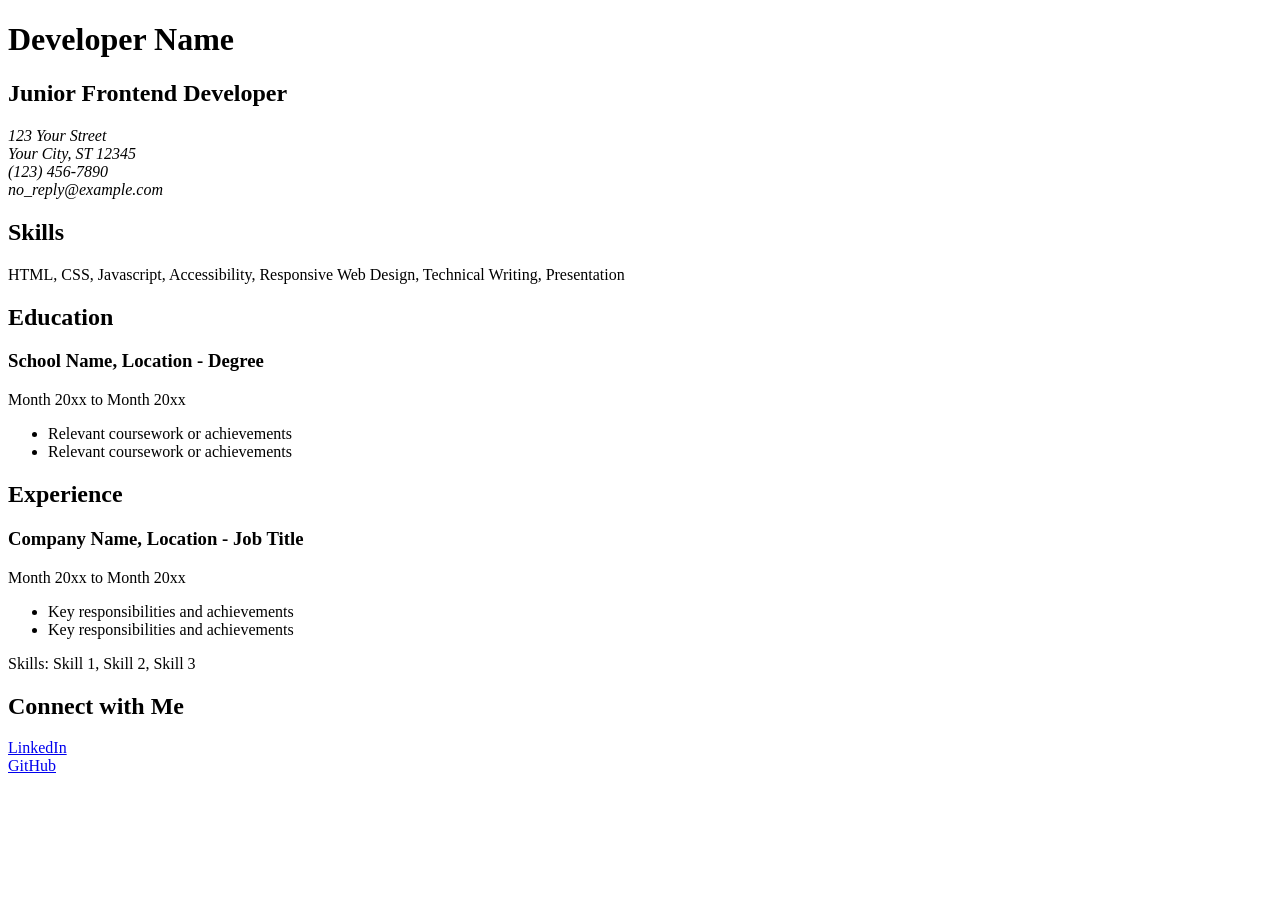
<file: html-projects/index.html>
<!DOCTYPE html>
<html lang="en">
<head>
    <meta charset="UTF-8">
    <meta name="viewport" content="width=device-width, initial-scale=1.0">
    <title>Single Page CV</title>
     <meta property="og:title" content="Single Page CV" />
    <meta property="og:description" content="A single page CV project of Roadmap.sh" />
    <link rel="icon" type="image/x-icon" href="/icons/favicon.png">
    <meta name="description" content="A single page CV project of Roadmap.sh." />
    <meta name="robots" content="index, follow" />
</head>
<body>
    <main> 
        <header id ="information">
        <h1>Developer Name</h1>
        <h2>Junior Frontend Developer</h2>
        <address>123 Your Street <br> Your City, ST 12345<br>
         (123) 456-7890<br>
        no_reply@example.com</address>
        </header>


        <section id = "skills"> 
        <h2>Skills</h2>
        <p>HTML, CSS, Javascript, Accessibility, Responsive Web Design, Technical Writing, Presentation</p>
        </section>   

        <section id = "education">   
        <h2>Education</h2>
        <h3>School Name, Location - Degree</h3>
        <p>Month 20xx to Month 20xx</p>
        <ul>
            <li>Relevant coursework or achievements</li>
            <li>Relevant coursework or achievements</li>
        </ul>
        </section>  

        <section id = "experience">
        <h2>Experience</h2>
        <h3>Company Name, Location - Job Title</h3>
        <p>Month 20xx to Month 20xx</p>
        <ul>
            <li>Key responsibilities and achievements</li>
            <li>Key responsibilities and achievements</li>
        </ul>
        <p>Skills: Skill 1, Skill 2, Skill 3</p>
        </section>

        <footer id = "internet">
        <h2>Connect with Me</h2>
        <a href="https://www.linkedin.com/in/roniel-delicana-58a23037b/" target="_blank">LinkedIn</a> <br>
        <a href="https://github.com/rnldlcn" target="_blank">GitHub</a>
        </footer>
    </main>
</body>
</html>
</file>
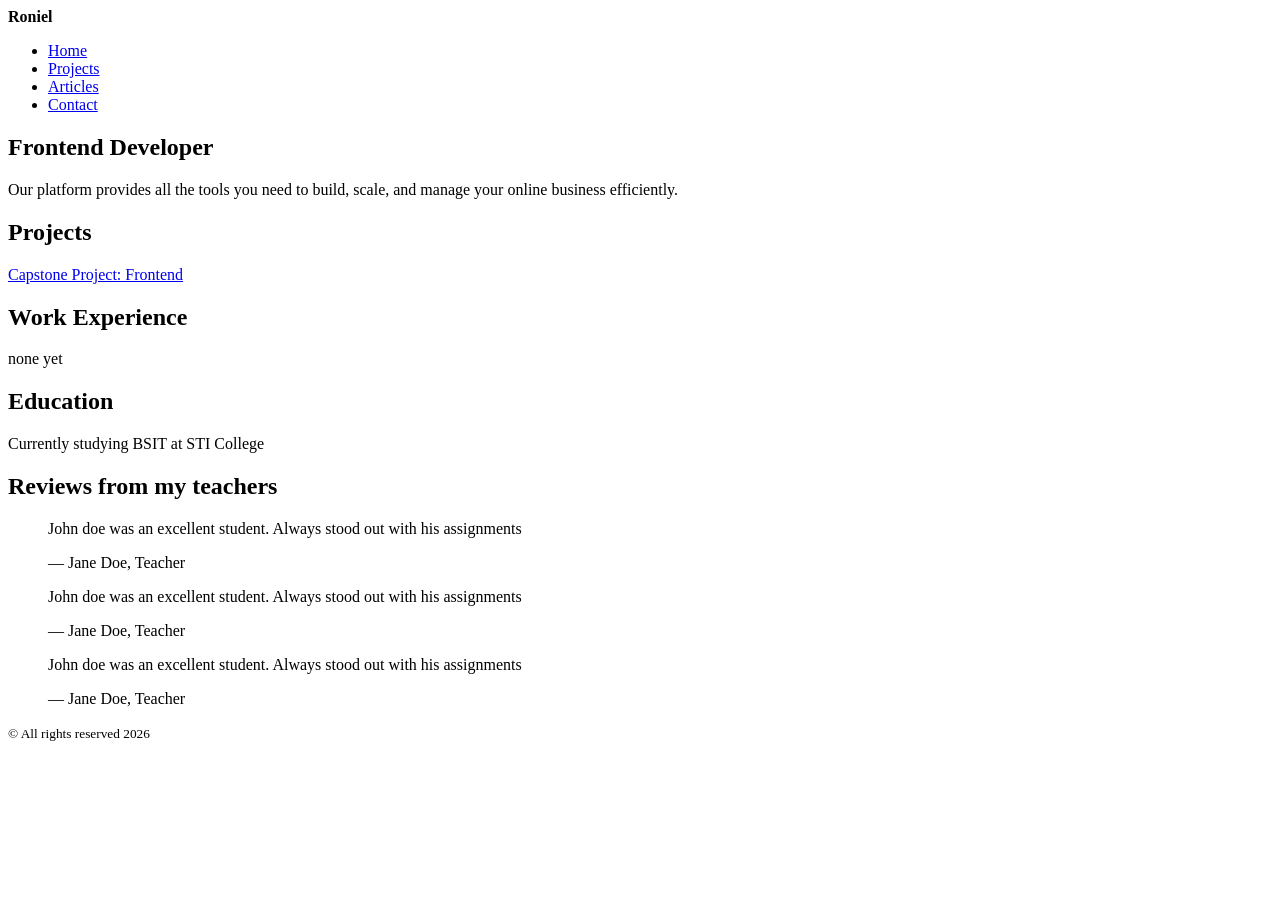
<file: html-projects/basic-html-website/index.html>
<!DOCTYPE html>
<html lang="en">
<head>
    <meta charset="UTF-8">
    <meta name="viewport" content="width=device-width, initial-scale=1.0">
    <title>Basic HTML Website</title>
     <link rel="icon" type="image/x-icon" href="/assets/favicon.png">
    <meta name="description" content="A basic html website project of Roadmap.sh." />
    <meta name="robots" content="index, follow" />
</head>
<body>
    <header>
    <nav class = "navbar">
        <strong> Roniel</strong>
         <ul class = "nav-links">
            <li><a href="index.html">Home</a></li>
            <li><a href="projects.html">Projects</a></li>
            <li><a href="articles.html">Articles</a></li>
            <li><a href="contact.html">Contact</a></li>
         </ul>
    </nav>
    </header>

    <main>
    <section class="hero-section">
        <h1>Frontend Developer</h1>
         <p>Our platform provides all the tools you need to build, scale, and manage your online business efficiently.</p>
    </section>

    <section class="projects"> 
        <h2>Projects</h2>
        <a href="https://github.com/rnldlcn/francos-perfume-frontend">Capstone Project: Frontend</a>
    </section>

    <section class="work-experience">
        <h2>Work Experience</h2>
        <p>none yet</p>
    </section>

    <section class="education">
        <h2>Education</h2>
        <p>Currently studying BSIT at STI College</p>
    </section>
    <aside class="reviews">
        <h2>Reviews from my teachers</h2>
        <blockquote>
            <p>John doe was an excellent student. Always stood out with his assignments</p>
            <footer>— Jane Doe, Teacher</footer>
        </blockquote>
        <blockquote>
            <p>John doe was an excellent student. Always stood out with his assignments</p>
            <footer>— Jane Doe, Teacher</footer>
        </blockquote>
        <blockquote>
            <p>John doe was an excellent student. Always stood out with his assignments</p>
            <footer>— Jane Doe, Teacher</footer>
        </blockquote>
    </aside>
    </main>
    <footer class="footer">
        <p><small>&copy; All rights reserved 2026</small></p>
        </footer>   

</body>
</html>
</file>
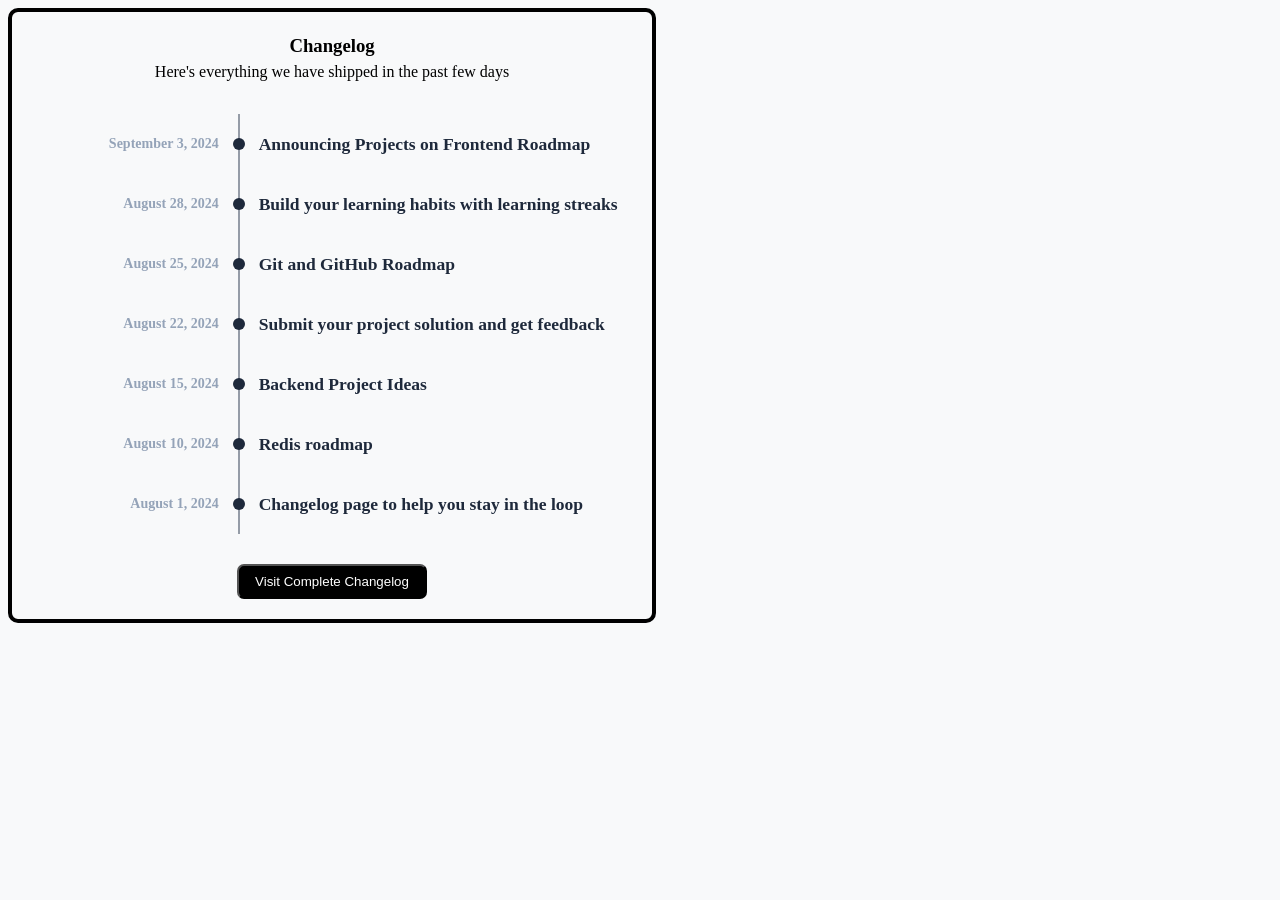
<file: html-projects/changelog-component/index.html>
<!DOCTYPE html>
<html lang="en">
<head>
    <meta charset="UTF-8">
    <meta name="viewport" content="width=device-width, initial-scale=1.0">
    <title>Changelog</title>
    <link rel="stylesheet" href="style.css">
</head>
<body>
    <main>
        
        <section class="changelog">
            <section class="changelog-title">
            <h1>Changelog</h1>
            <p>Here's everything we have shipped in the past few days</p>
            </section>
            <section class="changelog-item">
                <h4>September 3, 2024</h4>
                <div class="changelog-divider">
                <div class="changelog-dot"></div>
                </div>
                <section class="changelog-content">
                    <h3>Announcing Projects on Frontend Roadmap</h3>
                    </section>
            </section>
            <section class="changelog-item">
                <h4>August 28, 2024</h4>
                 <div class="changelog-divider">
                <div class="changelog-dot"></div>
                 </div>
                <section class="changelog-content">
                    <h3>Build your learning habits with learning streaks</h3>
                    </section>
            </section>
            <section class="changelog-item">
                <h4>August 25, 2024</h4>
                <div class="changelog-divider">
                <div class="changelog-dot"></div>
                </div>
                <section class="changelog-content">
                    <h3>Git and GitHub Roadmap</h3>
                    </section>
            </section>
            <section class="changelog-item">
                <h4>August 22, 2024</h4>
                <div class="changelog-divider">
                <div class="changelog-dot"></div>
                </div>
                <section class="changelog-content">
                    <h3>Submit your project solution and get feedback</h3>
                    </section>
            </section>
            <section class="changelog-item">
                <h4>August 15, 2024</h4>
                <div class="changelog-divider">
                <div class="changelog-dot"></div>
                </div>
                <section class="changelog-content">
                    <h3>Backend Project Ideas</h3>
                    </section>
            </section>
            <section class="changelog-item">
                <h4>August 10, 2024</h4>
                <div class="changelog-divider">
                <div class="changelog-dot"></div>
                </div>
                <section class="changelog-content">
                    <h3>Redis roadmap</h3>
                    </section>
            </section>
            <section class="changelog-item">
                <h4>August 1, 2024</h4>
                <div class="changelog-divider">
                <div class="changelog-dot"></div>
                </div>
                <section class="changelog-content">
                    <h3>Changelog page to help you stay in the loop</h3>
                    </section>
            </section>
            

        <button class="changelog-button">Visit Complete Changelog</button>
        </section>
    </main>
</body>
</html>
</file>
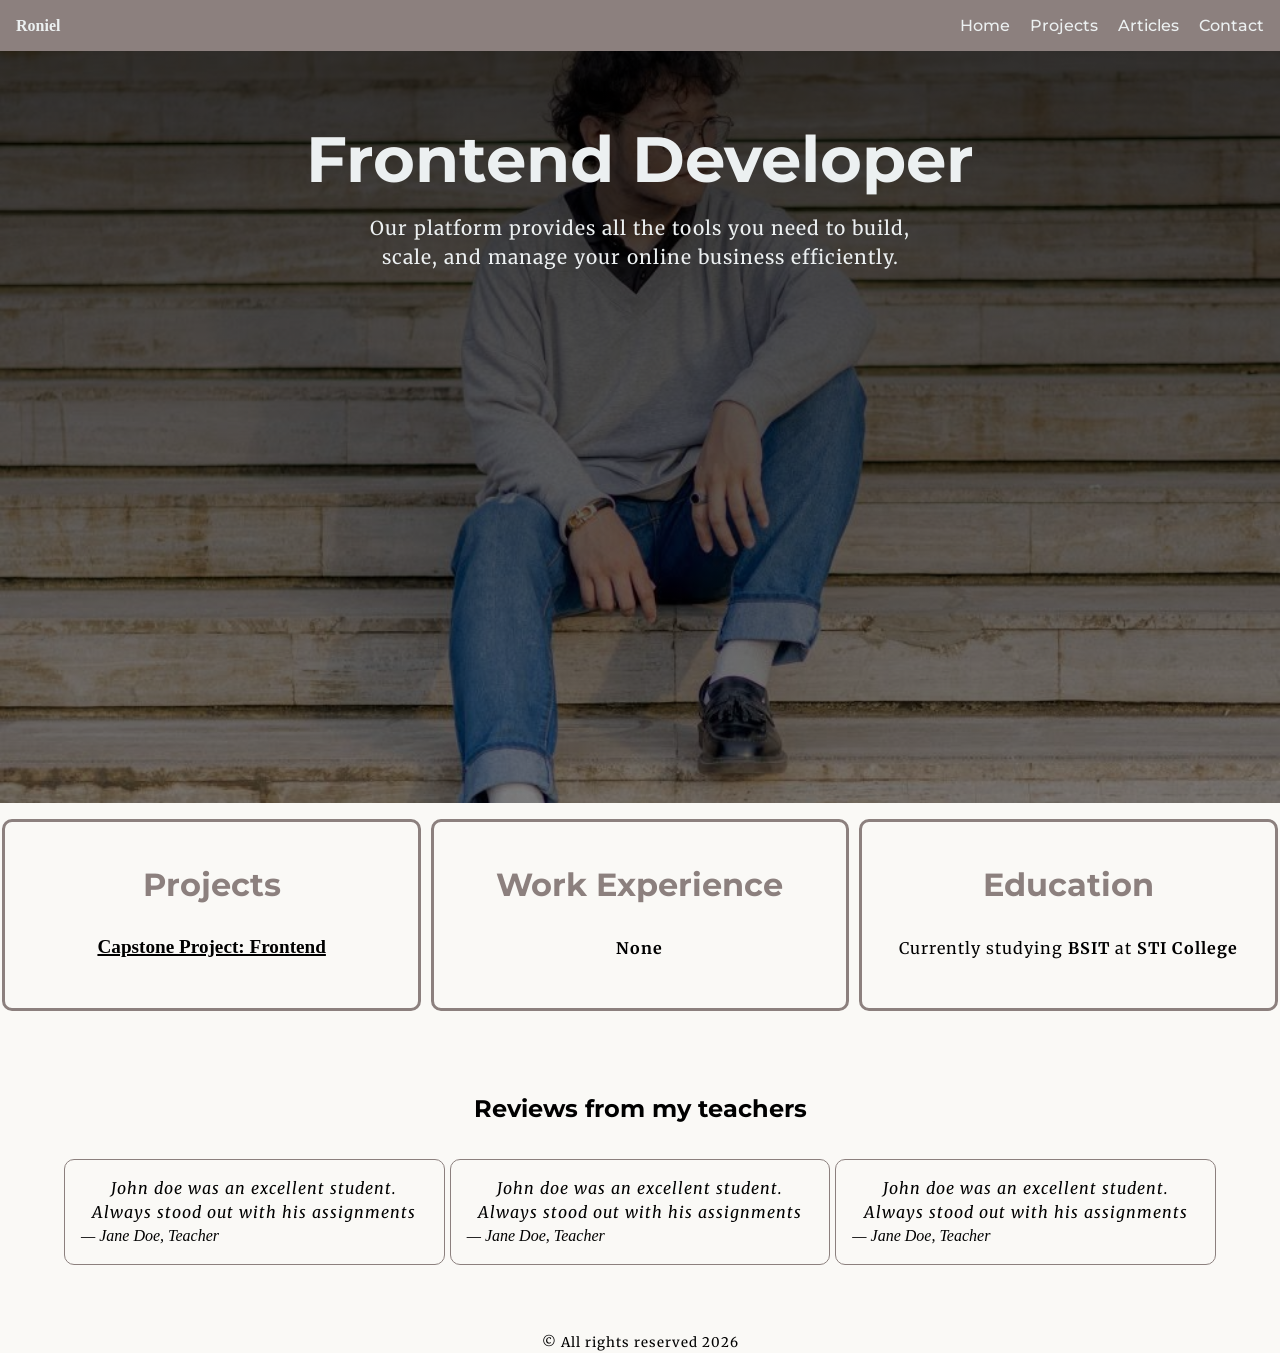
<file: html-projects/personal-portfolio/index.html>
<!DOCTYPE html>
<html lang="en">
<head>
    <meta charset="UTF-8">
    <meta name="viewport" content="width=device-width, initial-scale=1.0">
    <title>Basic HTML Website</title>
     <link rel="icon" type="image/x-icon" href="/assets/favicon.png">
    <meta name="description" content="A basic html website project of Roadmap.sh." />
    <meta name="robots" content="index, follow" />
    <link rel="preconnect" href="https://fonts.googleapis.com">
<link rel="preconnect" href="https://fonts.gstatic.com" crossorigin>
<link href="https://fonts.googleapis.com/css2?family=Montserrat:ital,wght@0,100..900;1,100..900&display=swap" rel="stylesheet">
<link href="https://fonts.googleapis.com/css2?family=Merriweather:ital,opsz,wght@0,18..144,300..900;1,18..144,300..900&family=Montserrat:ital,wght@0,100..900;1,100..900&display=swap" rel="stylesheet">
<link rel="stylesheet" href="style.css">
</head>
<body>
    <header>
    <nav class = "navbar">
        <strong> Roniel</strong>
         <ul class = "nav-links">
            <li><a href="index.html">Home</a></li>
            <li><a href="projects.html">Projects</a></li>
            <li><a href="articles.html">Articles</a></li>
            <li><a href="contact.html">Contact</a></li>
         </ul>
    </nav>
    </header>

    <main>
    <section class="hero-section">
        <h1>Frontend Developer</h1>
         <p>Our platform provides all the tools you need to build, scale, and manage your online business efficiently.</p>
    </section>
<section class="boxes">
    <section class="projects"> 
        <h2>Projects</h2>
        <a href="https://github.com/rnldlcn/francos-perfume-frontend"><strong>Capstone Project: Frontend</strong></a>
    </section>

    <section class="work-experience">
        <h2>Work Experience</h2>
        <p><strong>None</strong></p>
    </section>

    <section class="education">
        <h2>Education</h2>
        <p>Currently studying <strong>BSIT</strong> at <strong>STI College</strong></p>
    </section>
    </section>
    <aside class="reviews">
        <h2>Reviews from my teachers</h2>
        <section class="boxes">
        <blockquote>
            <p>John doe was an excellent student. Always stood out with his assignments</p>
            <footer>— Jane Doe, Teacher</footer>
        </blockquote>
        <blockquote>
            <p>John doe was an excellent student. Always stood out with his assignments</p>
            <footer>— Jane Doe, Teacher</footer>
        </blockquote>
        <blockquote>
            <p>John doe was an excellent student. Always stood out with his assignments</p>
            <footer>— Jane Doe, Teacher</footer>
        </blockquote>
        </section>
    </aside>
    </main>
    <footer class="footer">
        <p><small>&copy; All rights reserved 2026</small></p>
        </footer>   

</body>
</html>
</file>
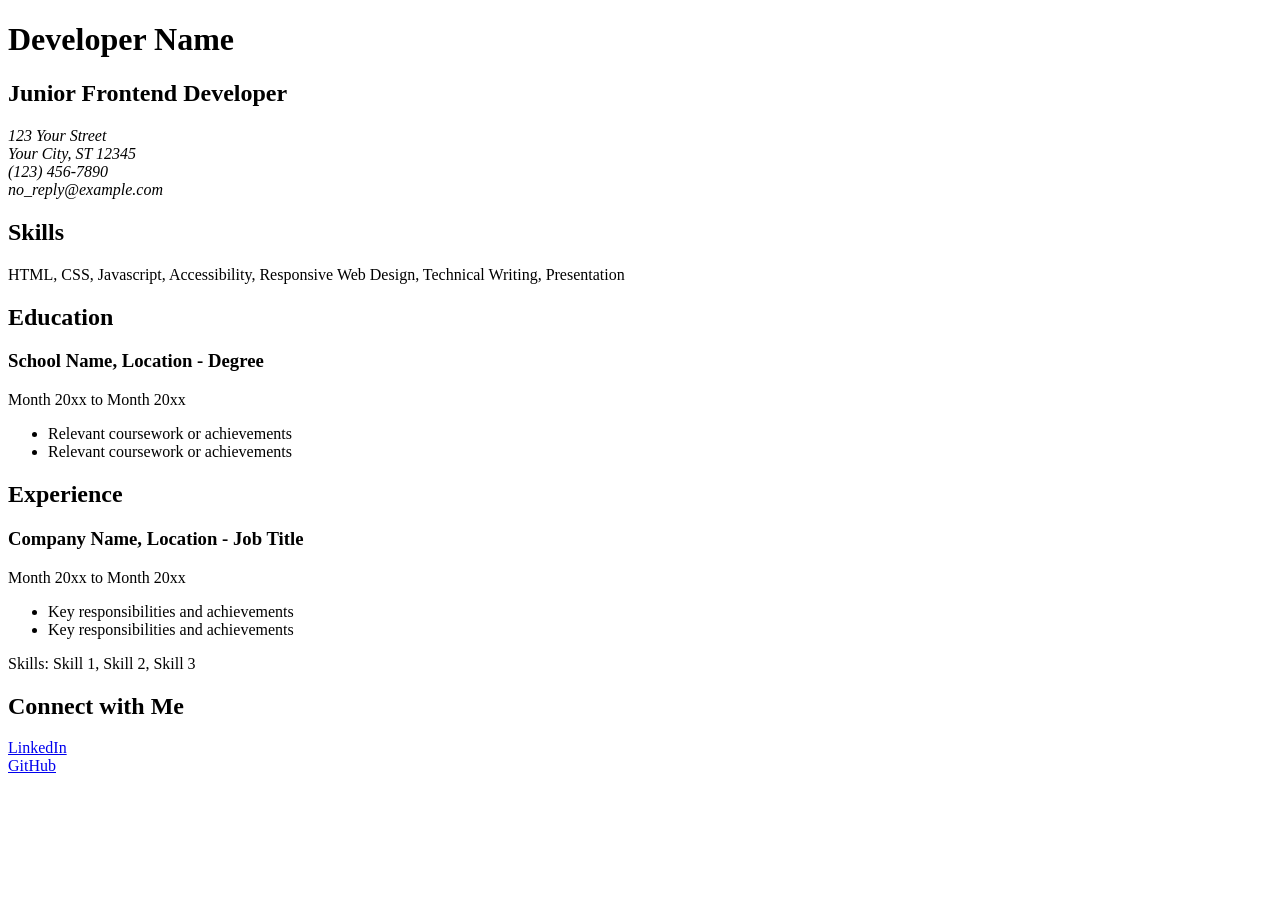
<file: html-projects/single-page-cv/index.html>
<!DOCTYPE html>
<html lang="en">
<head>
    <meta charset="UTF-8">
    <meta name="viewport" content="width=device-width, initial-scale=1.0">
    <title>Single Page CV</title>
     <meta property="og:title" content="Single Page CV" />
    <meta property="og:description" content="A single page CV project of Roadmap.sh" />
    <link rel="icon" type="image/x-icon" href="/assets/favicon.png">
    <meta name="description" content="A single page CV project of Roadmap.sh." />
    <meta name="robots" content="index, follow" />
</head>
<body>
    <main> 
        <header id ="information">
        <h1>Developer Name</h1>
        <h2>Junior Frontend Developer</h2>
        <address>123 Your Street <br> Your City, ST 12345<br>
         (123) 456-7890<br>
        no_reply@example.com</address>
        </header>


        <section id = "skills"> 
        <h2>Skills</h2>
        <p>HTML, CSS, Javascript, Accessibility, Responsive Web Design, Technical Writing, Presentation</p>
        </section>   

        <section id = "education">   
        <h2>Education</h2>
        <h3>School Name, Location - Degree</h3>
        <p>Month 20xx to Month 20xx</p>
        <ul>
            <li>Relevant coursework or achievements</li>
            <li>Relevant coursework or achievements</li>
        </ul>
        </section>  

        <section id = "experience">
        <h2>Experience</h2>
        <h3>Company Name, Location - Job Title</h3>
        <p>Month 20xx to Month 20xx</p>
        <ul>
            <li>Key responsibilities and achievements</li>
            <li>Key responsibilities and achievements</li>
        </ul>
        <p>Skills: Skill 1, Skill 2, Skill 3</p>
        </section>

        <footer id = "internet">
        <h2>Connect with Me</h2>
        <a href="https://www.linkedin.com/in/roniel-delicana-58a23037b/" target="_blank">LinkedIn</a> <br>
        <a href="https://github.com/rnldlcn" target="_blank">GitHub</a>
        </footer>
    </main>
</body>
</html>
</file>
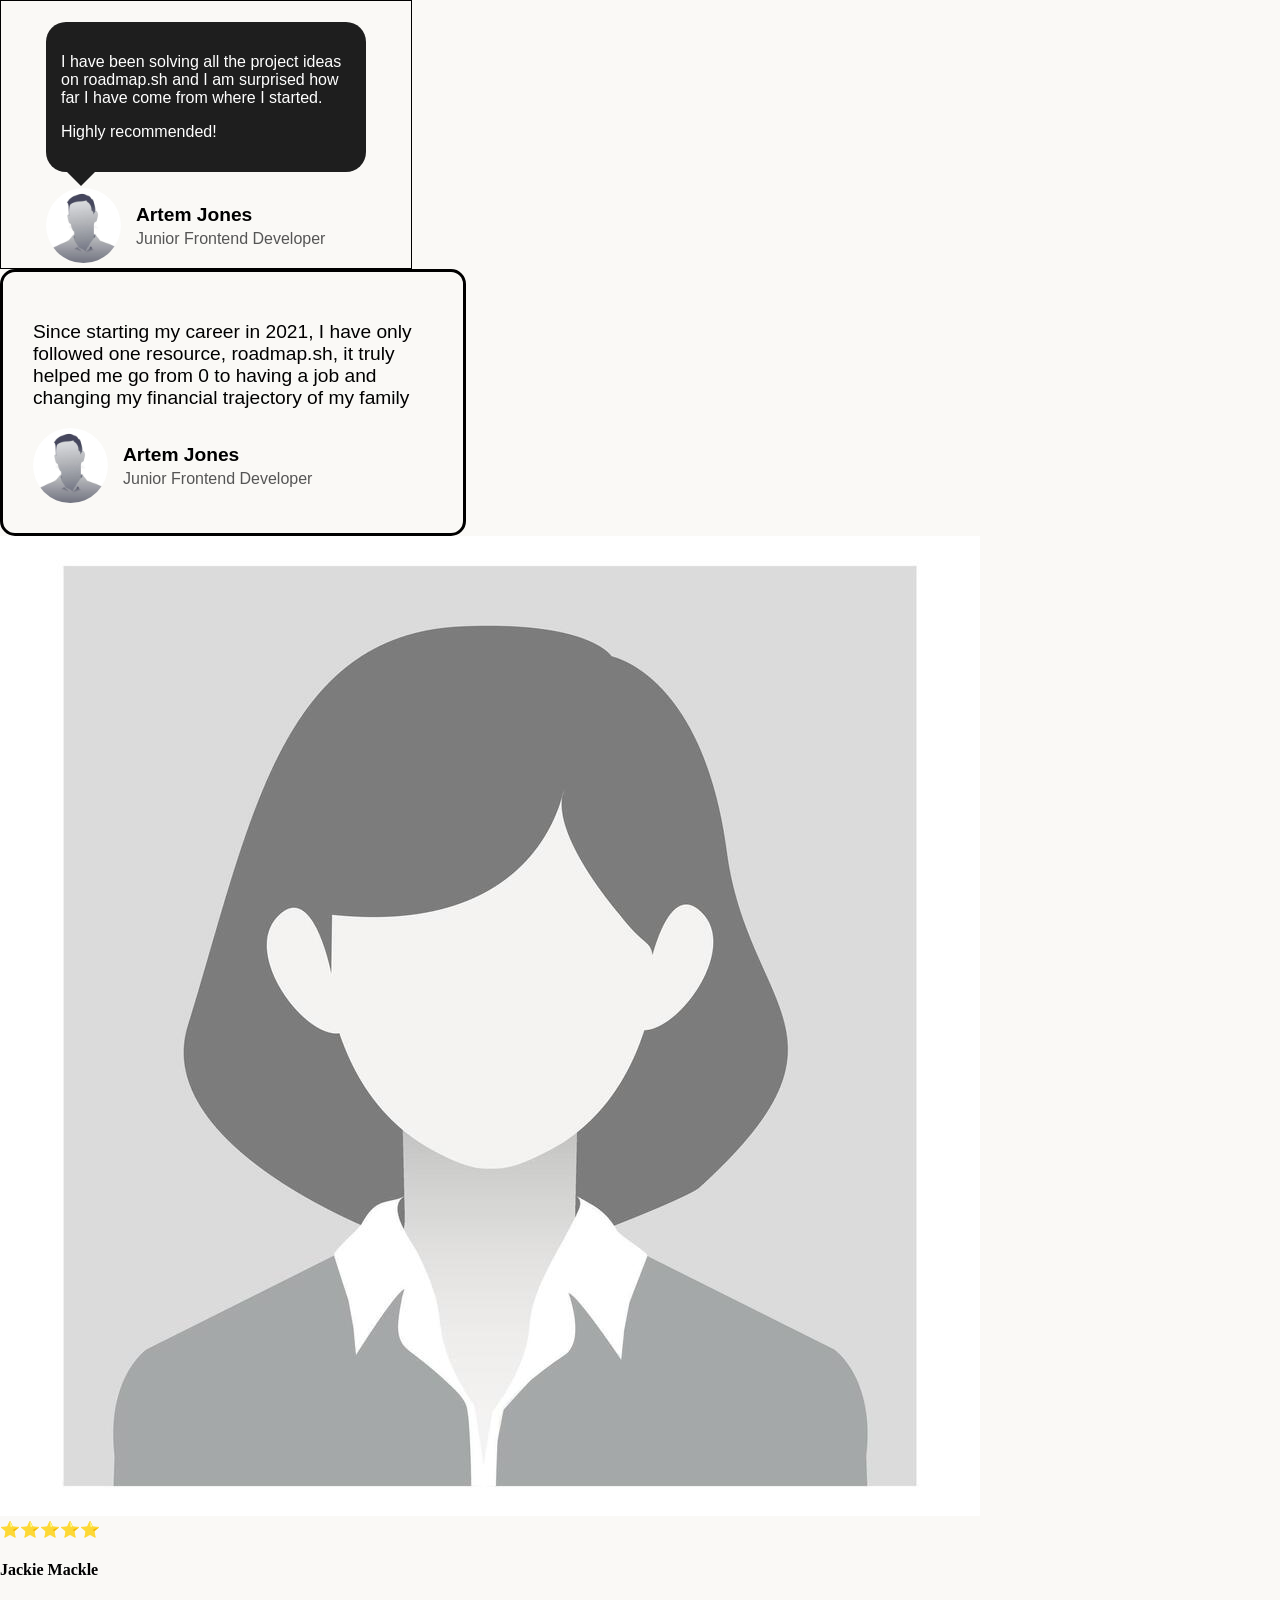
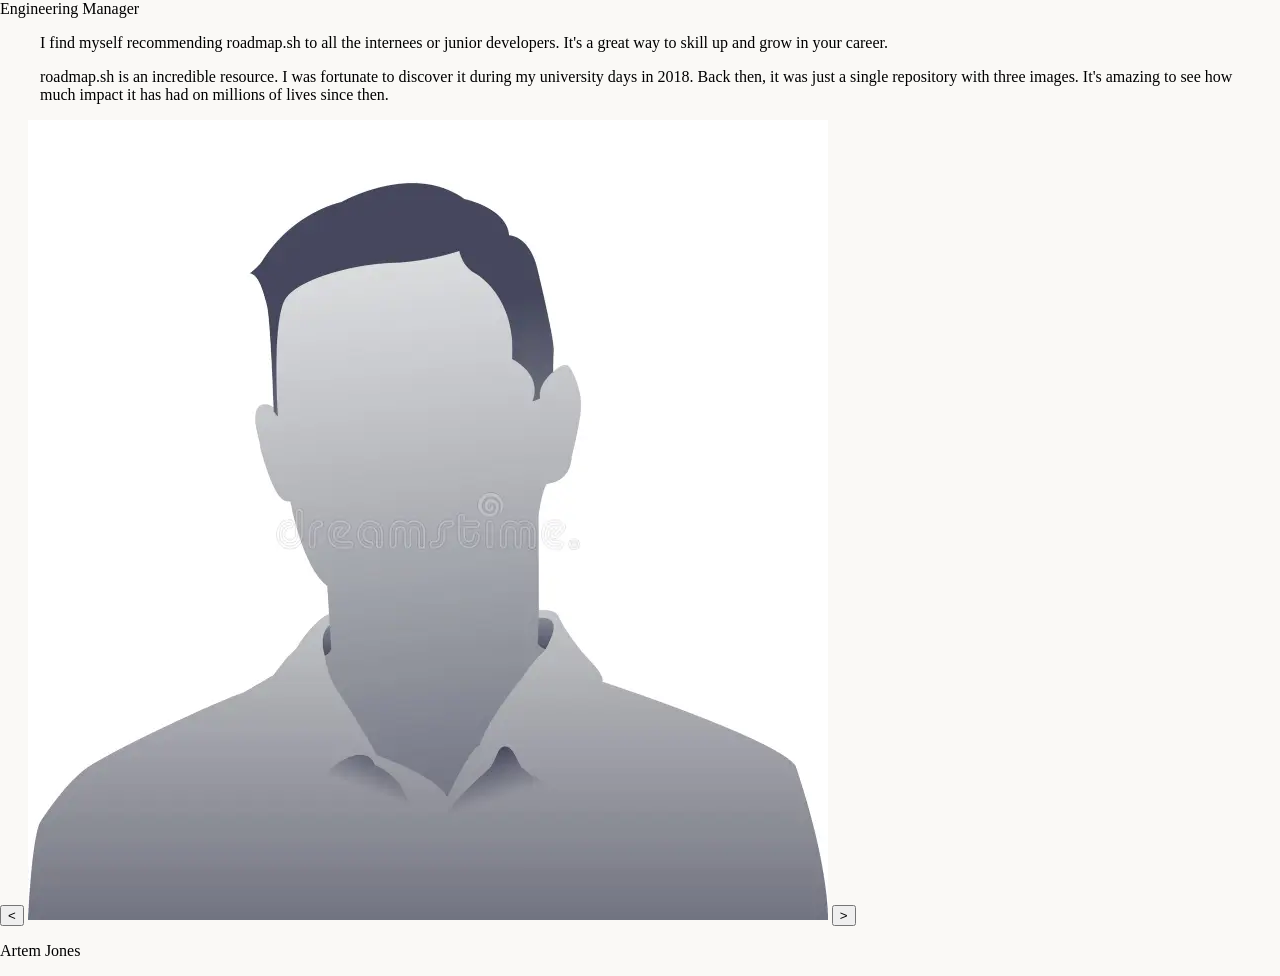
<file: html-projects/testimonial-cards/index.html>
<!DOCTYPE html>
<html lang="en">
<head>
    <meta charset="UTF-8">
    <meta name="viewport" content="width=device-width, initial-scale=1.0">
    <title>Testimonial Cards</title>
    <link rel="stylesheet" href="style.css">
</head>
<body>
   <main>
        <article class="testimonial1-container">
            <blockquote class="testimonial1-message-container">
                <p>I have been solving all the project ideas on roadmap.sh and I am surprised how far I have come from where I started. </p>
                <p>Highly recommended!</p>
            </blockquote>
            <div class="testimonial1-customerinfo">
                <img src="person1.webp" alt="placeholder image for man">
               <div class = "customer1-details">
                <h4 class="name">Artem Jones</h4>
                <p>Junior Frontend Developer</p>
                </div>
            </div>
        </article>

        <article class="testimonial2-container">
            <blockquote class="testimonial2-message-container">
                <p>Since starting my career in 2021, I have only followed one resource, roadmap.sh, it truly helped me go from 0 to having a job and changing my financial trajectory of my family</p>
            </blockquote>
            <div class="testimonial2-customerinfo">
                <img src="person1.webp" alt="placeholder image for man">
               <div class = "customer2-details">
                <h4 class="name">Artem Jones</h4>
                <p>Junior Frontend Developer</p>
                </div>
            </div>
        </article>

        <article class="testimonial3-container">
            <div class="testimonial-customerphoto">
            <img src="person2.jpg" alt="placeholder image for woman">
            </div>
            <div class="testimonial3-customerinfo">
               <div class = "customer3-details">
                <span aria-label="5 out of 5 stars">⭐⭐⭐⭐⭐</span>
                <h4 class="name">Jackie Mackle</h4>
                <p>Engineering Manager</p>
                </div>
                <blockquote class="testimonial3-message-container">
                <p>I find myself recommending roadmap.sh to all the internees or junior developers. It's a great way to skill up and grow in your career.</p>
            </blockquote>
            </div>
        </article>

        <article class="testimonial4-container">
            <blockquote class="testimonial4-message-container">
                <p> roadmap.sh is an incredible resource. I was fortunate to discover it during my university days in 2018. Back then, it was just a single repository with three images. It's amazing to see how much impact it has had on millions of lives since then.</p>
            </blockquote>
            <div class="reviews-carousel">
                <div class="reviews-carousel-images">
                <button>&lt;</button>
                <img src="person1.webp" alt="placeholder image for man">
                <button>&gt;</button>
                </div>
                <p>Artem Jones</p>
            </div>
        </article>

   </main> 
</body>
</html>
</file>
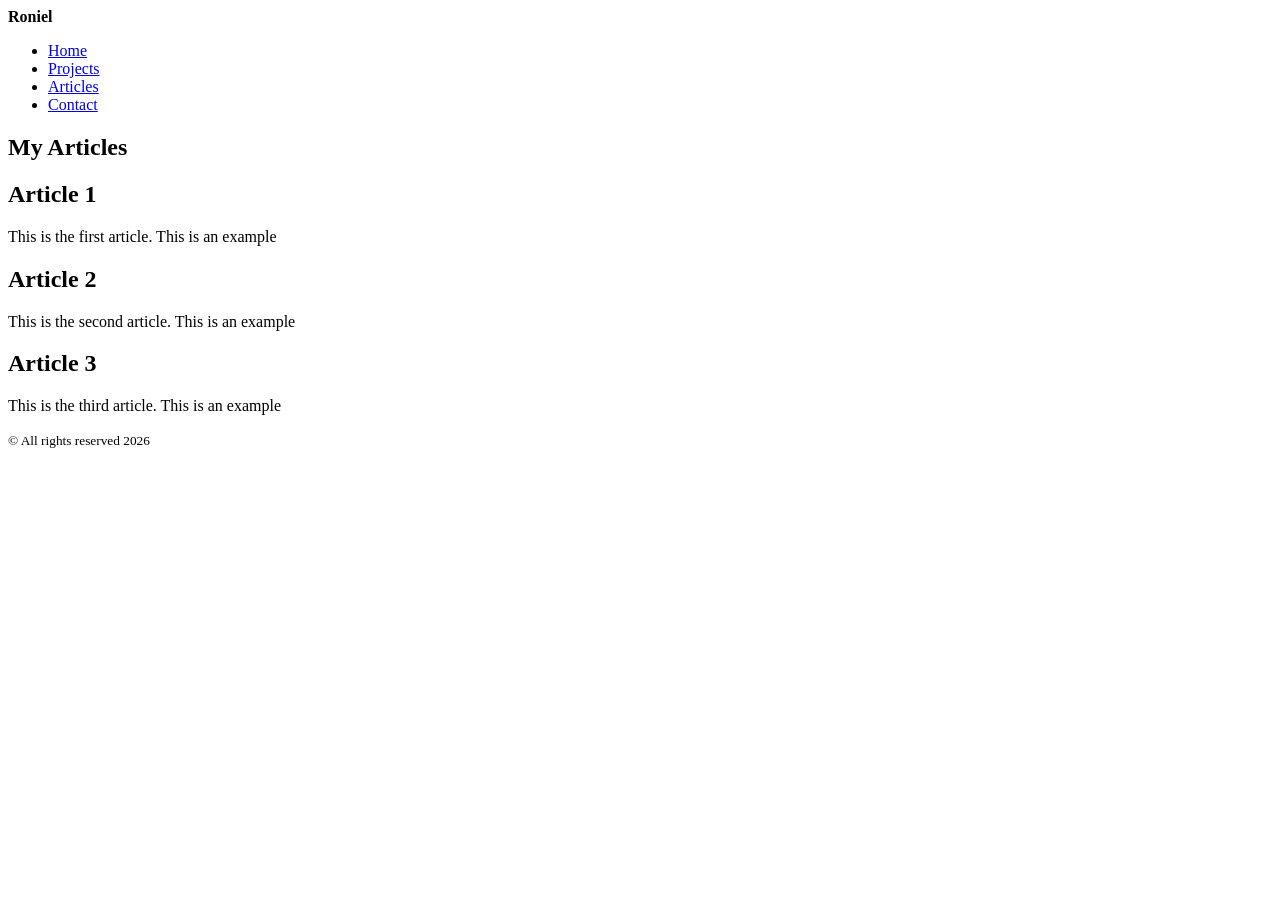
<file: html-projects/basic-html-website/articles.html>
<!DOCTYPE html>
<html lang="en">
<head>
    <meta charset="UTF-8">
    <meta name="viewport" content="width=device-width, initial-scale=1.0">
    <title>Basic HTML Website - Articles</title>
     <link rel="icon" type="image/x-icon" href="/assets/favicon.png">
    <meta name="description" content="A basic html website project of Roadmap.sh." />
    <meta name="robots" content="index, follow" />
</head>
<body>
    <header>
    <nav class = "navbar">
        <strong> Roniel</strong>
         <ul class = "nav-links">
            <li><a href="index.html">Home</a></li>
            <li><a href="projects.html">Projects</a></li>
            <li><a href="articles.html">Articles</a></li>
            <li><a href="contact.html">Contact</a></li>
         </ul>
    </nav>
    </header>
    <main>
        <section class = "articles">
        <h1>My Articles</h1>
    <article class="article1">
        <h2>Article 1</h2>
        <p>This is the first article. This is an example</p>
    </article>
    <article class="article2">
        <h2>Article 2</h2>
        <p>This is the second article. This is an example</p>
    </article>
    <article class="article3">
        <h2>Article 3</h2>
        <p>This is the third article. This is an example</p>
    </article>
    </section>  
    </main>
    <footer class="footer">
        <p><small>&copy; All rights reserved 2026</small></p>
        </footer>   
</body>
</html>
</file>
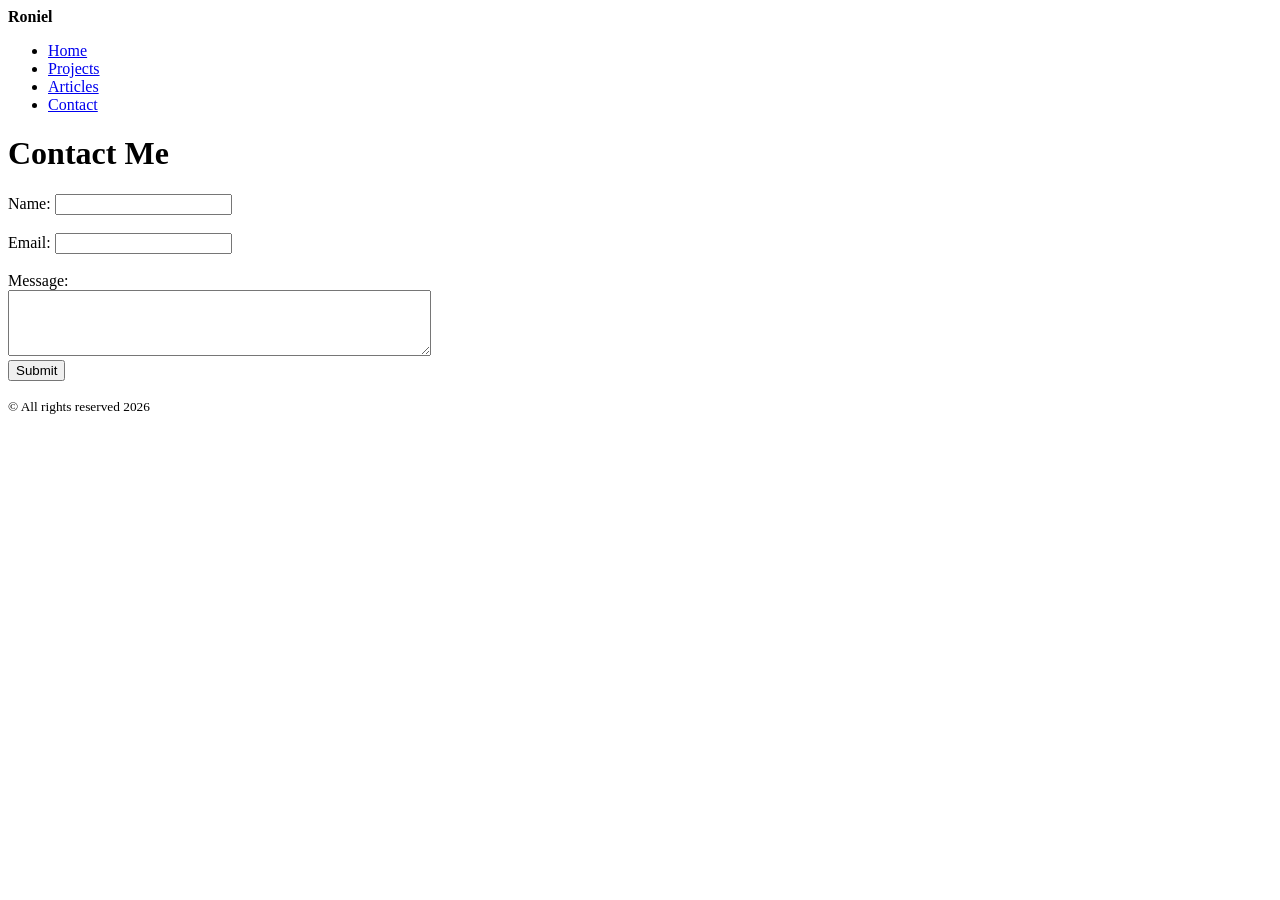
<file: html-projects/basic-html-website/contact.html>
<!DOCTYPE html>
<html lang="en">
<head>
    <meta charset="UTF-8">
    <meta name="viewport" content="width=device-width, initial-scale=1.0">
   <title>Basic HTML Website - Contact</title>
     <link rel="icon" type="image/x-icon" href="/assets/favicon.png">
    <meta name="description" content="A basic html website project of Roadmap.sh." />
    <meta name="robots" content="index, follow" />
</head>
<body>
    <header>
    <nav class = "navbar">
        <strong> Roniel</strong>
         <ul class = "nav-links">
            <li><a href="index.html">Home</a></li>
            <li><a href="projects.html">Projects</a></li>
            <li><a href="articles.html">Articles</a></li>
            <li><a href="contact.html">Contact</a></li>
         </ul>
    </nav>
    </header>
    <main>
        <h1>Contact Me</h1>
        <section class = "contact">
        <form>
            <div>
            <label for="name">Name:</label>
            <input type="text" id="name" name="name" required><br><br>
            </div>

            <div>
            <label for="email">Email:</label>
            <input type="email" id="email" name="email" required><br><br>
            </div>  

            <div>
            <label for="message">Message:</label><br>
            <textarea id="message" name="message" rows="4" cols="50" required></textarea>
            </div>

            <div>
            <button type="submit" value="Submit">Submit</button>
            </div>
        </form>
        </section>
    </main>
    <footer class="footer">
        <p><small>&copy; All rights reserved 2026</small></p>
        </footer>
    
</body>
</html>
</file>
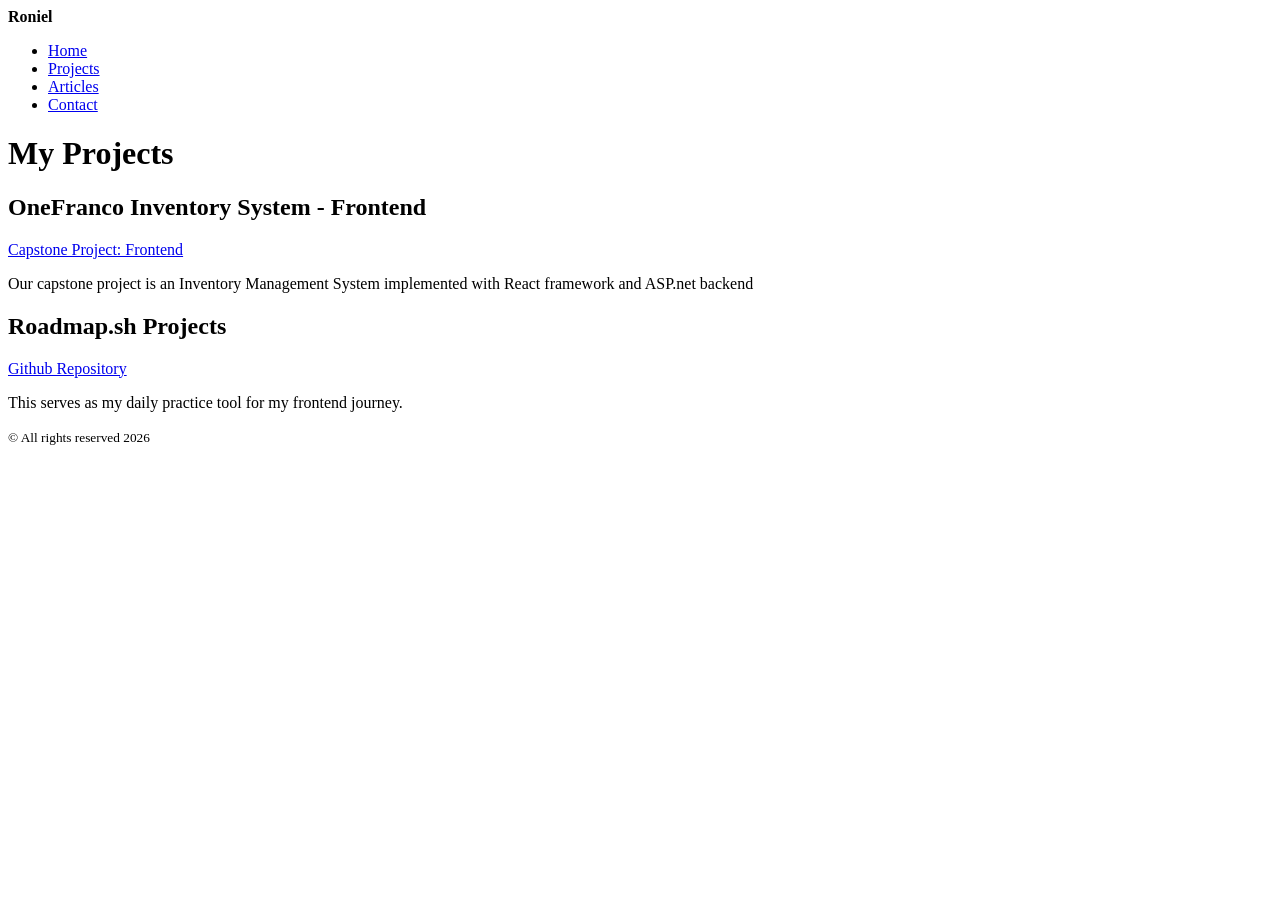
<file: html-projects/basic-html-website/projects.html>
<!DOCTYPE html>
<html lang="en">
<head>
    <meta charset="UTF-8">
    <meta name="viewport" content="width=device-width, initial-scale=1.0">
    <title>Basic HTML Website - Projects</title>
     <link rel="icon" type="image/x-icon" href="/assets/favicon.png">
    <meta name="description" content="A basic html website project of Roadmap.sh." />
    <meta name="robots" content="index, follow" />
</head>
<body>
    <header>
    <nav class = "navbar">
        <strong> Roniel</strong>
         <ul class = "nav-links">
            <li><a href="index.html">Home</a></li>
            <li><a href="projects.html">Projects</a></li>
            <li><a href="articles.html">Articles</a></li>
            <li><a href="contact.html">Contact</a></li>
         </ul>
    </nav>
    </header>

    <main>
        <h1>My Projects</h1>
        <section class="projects">
    <section class="project1"> 
        <h2>OneFranco Inventory System - Frontend</h2>
        <a href="https://github.com/rnldlcn/francos-perfume-frontend">Capstone Project: Frontend</a>
        <p>Our capstone project is an Inventory Management System implemented with React framework and ASP.net backend</p>
    </section>
    <section class="project2">
        <h2>Roadmap.sh Projects</h2>
        <a href="https://github.com/rnldlcn/roadmap.sh-frontend-projects">Github Repository</a>
        <p>This serves as my daily practice tool for my frontend journey.</p>
    </section>
    </section> 
    </main>
    <footer class="footer">
        <p><small>&copy; All rights reserved 2026</small></p>
    </footer>
</body>
</html>
</file>
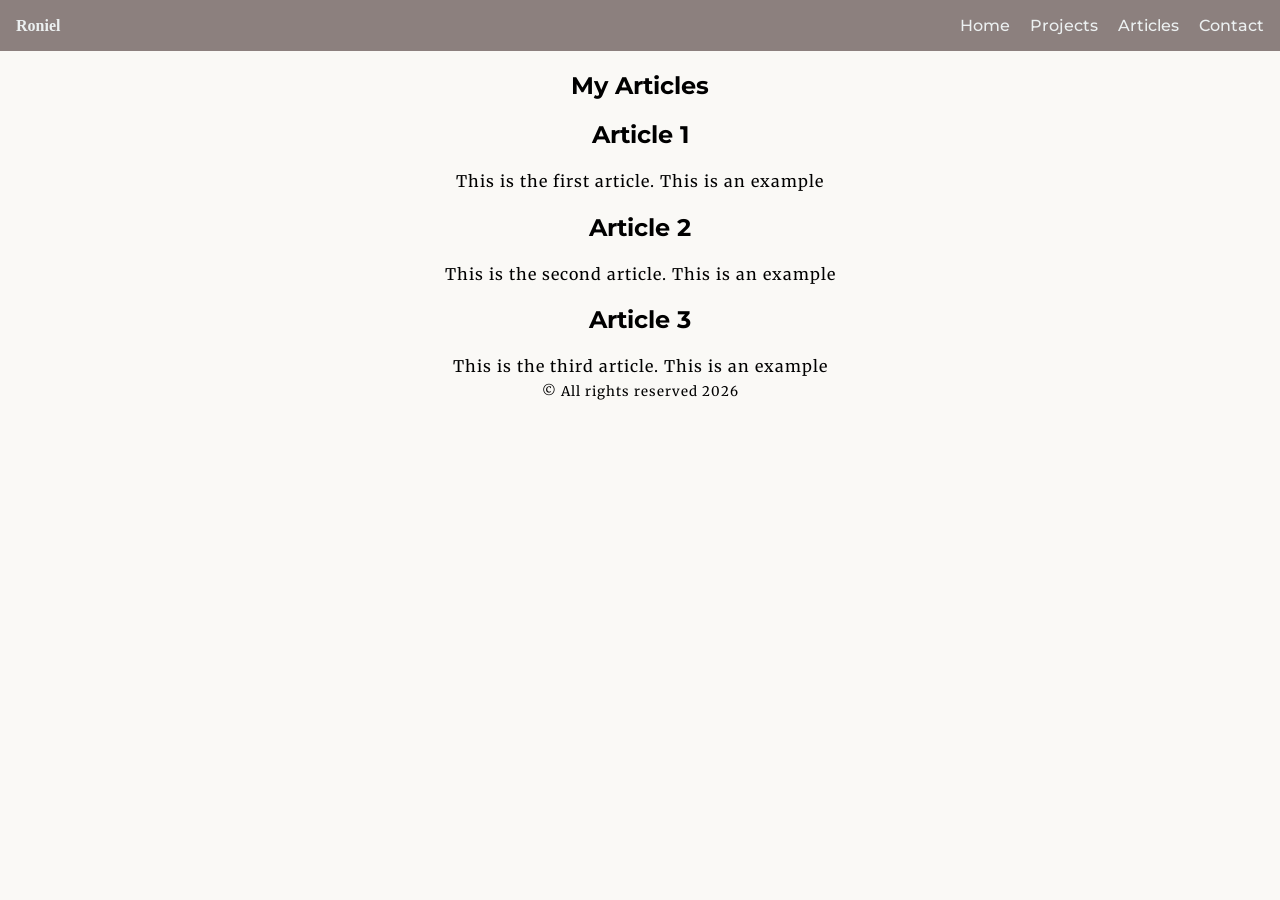
<file: html-projects/personal-portfolio/articles.html>
<!DOCTYPE html>
<html lang="en">
<head>
    <meta charset="UTF-8">
    <meta name="viewport" content="width=device-width, initial-scale=1.0">
    <title>Basic HTML Website - Articles</title>
     <link rel="icon" type="image/x-icon" href="/assets/favicon.png">
    <meta name="description" content="A basic html website project of Roadmap.sh." />
    <meta name="robots" content="index, follow" />
    <link rel="preconnect" href="https://fonts.googleapis.com">
<link rel="preconnect" href="https://fonts.gstatic.com" crossorigin>
<link href="https://fonts.googleapis.com/css2?family=Montserrat:ital,wght@0,100..900;1,100..900&display=swap" rel="stylesheet">
<link href="https://fonts.googleapis.com/css2?family=Merriweather:ital,opsz,wght@0,18..144,300..900;1,18..144,300..900&family=Montserrat:ital,wght@0,100..900;1,100..900&display=swap" rel="stylesheet">
<link rel="stylesheet" href="style.css">
</head>
<body>
    <header>
    <nav class = "navbar">
        <strong> Roniel</strong>
         <ul class = "nav-links">
            <li><a href="index.html">Home</a></li>
            <li><a href="projects.html">Projects</a></li>
            <li><a href="articles.html">Articles</a></li>
            <li><a href="contact.html">Contact</a></li>
         </ul>
    </nav>
    </header>
    <main>
        <section class = "articles">
        <h1>My Articles</h1>
    <article class="article1">
        <h2>Article 1</h2>
        <p>This is the first article. This is an example</p>
    </article>
    <article class="article2">
        <h2>Article 2</h2>
        <p>This is the second article. This is an example</p>
    </article>
    <article class="article3">
        <h2>Article 3</h2>
        <p>This is the third article. This is an example</p>
    </article>
    </section>  
    </main>
    <footer class="footer">
        <p><small>&copy; All rights reserved 2026</small></p>
        </footer>   
</body>
</html>
</file>
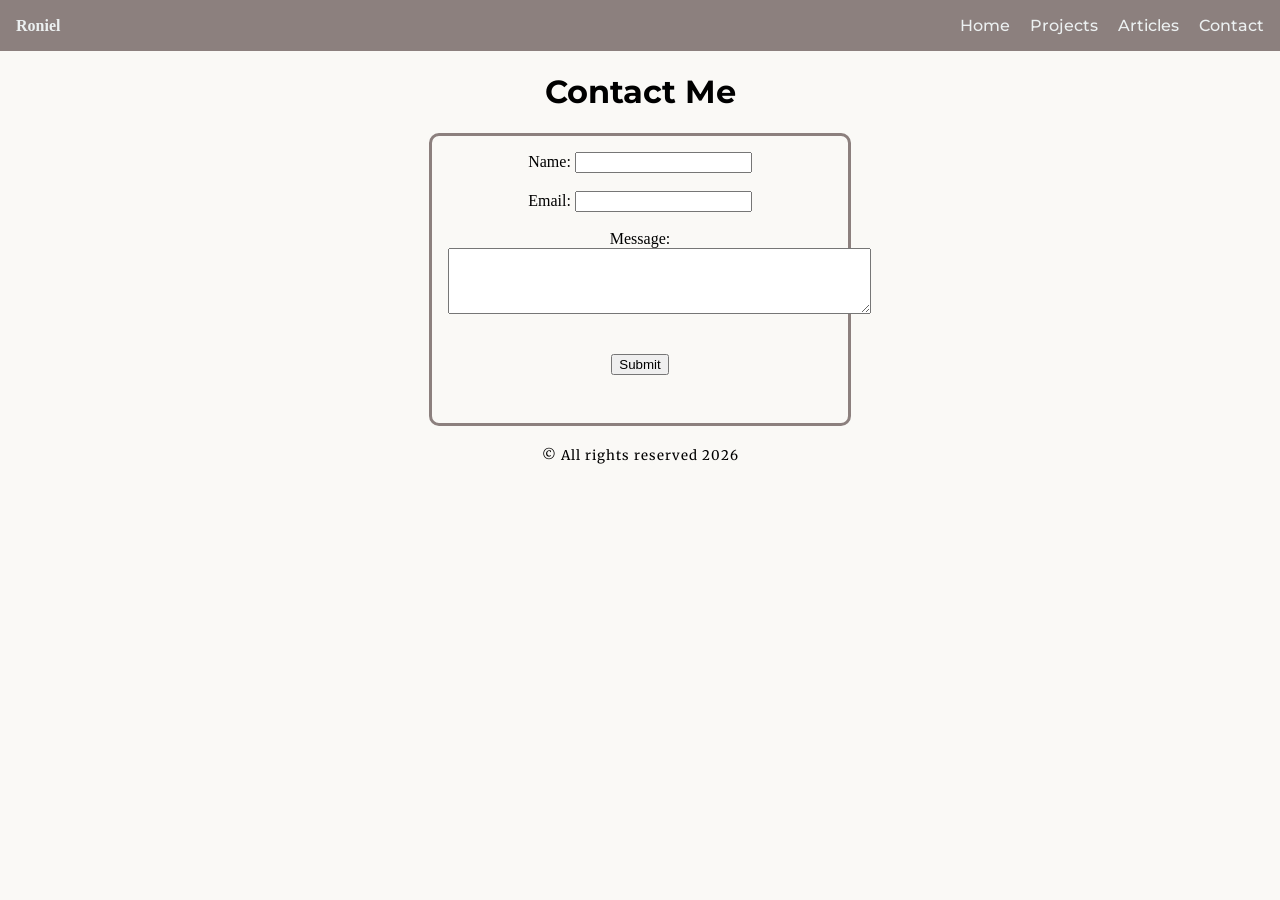
<file: html-projects/personal-portfolio/contact.html>
<!DOCTYPE html>
<html lang="en">
<head>
    <meta charset="UTF-8">
    <meta name="viewport" content="width=device-width, initial-scale=1.0">
   <title>Basic HTML Website - Contact</title>
     <link rel="icon" type="image/x-icon" href="/assets/favicon.png">
    <meta name="description" content="A basic html website project of Roadmap.sh." />
    <meta name="robots" content="index, follow" />
    
    <link rel="preconnect" href="https://fonts.googleapis.com">
<link rel="preconnect" href="https://fonts.gstatic.com" crossorigin>
<link href="https://fonts.googleapis.com/css2?family=Montserrat:ital,wght@0,100..900;1,100..900&display=swap" rel="stylesheet">
<link href="https://fonts.googleapis.com/css2?family=Merriweather:ital,opsz,wght@0,18..144,300..900;1,18..144,300..900&family=Montserrat:ital,wght@0,100..900;1,100..900&display=swap" rel="stylesheet">
<link rel="stylesheet" href="style.css">
</head>
<body>
    <header>
    <nav class = "navbar">
        <strong> Roniel</strong>
         <ul class = "nav-links">
            <li><a href="index.html">Home</a></li>
            <li><a href="projects.html">Projects</a></li>
            <li><a href="articles.html">Articles</a></li>
            <li><a href="contact.html">Contact</a></li>
         </ul>
    </nav>
    </header>
    <main>
        <h1>Contact Me</h1>
        <section class = "contact">
        <form>
            <div>
            <label for="name">Name:</label>
            <input type="text" id="name" name="name" required><br><br>
            </div>

            <div>
            <label for="email">Email:</label>
            <input type="email" id="email" name="email" required><br><br>
            </div>  

            <div>
            <label for="message">Message:</label><br>
            <textarea id="message" name="message" rows="4" cols="50" required></textarea>
            </div>
            <br><br>
            <div>
            <button type="submit" value="Submit">Submit</button>
            </div>
        </form>
        </section>
    </main>
    <footer class="footer">
        <p><small>&copy; All rights reserved 2026</small></p>
        </footer>
    
</body>
</html>
</file>
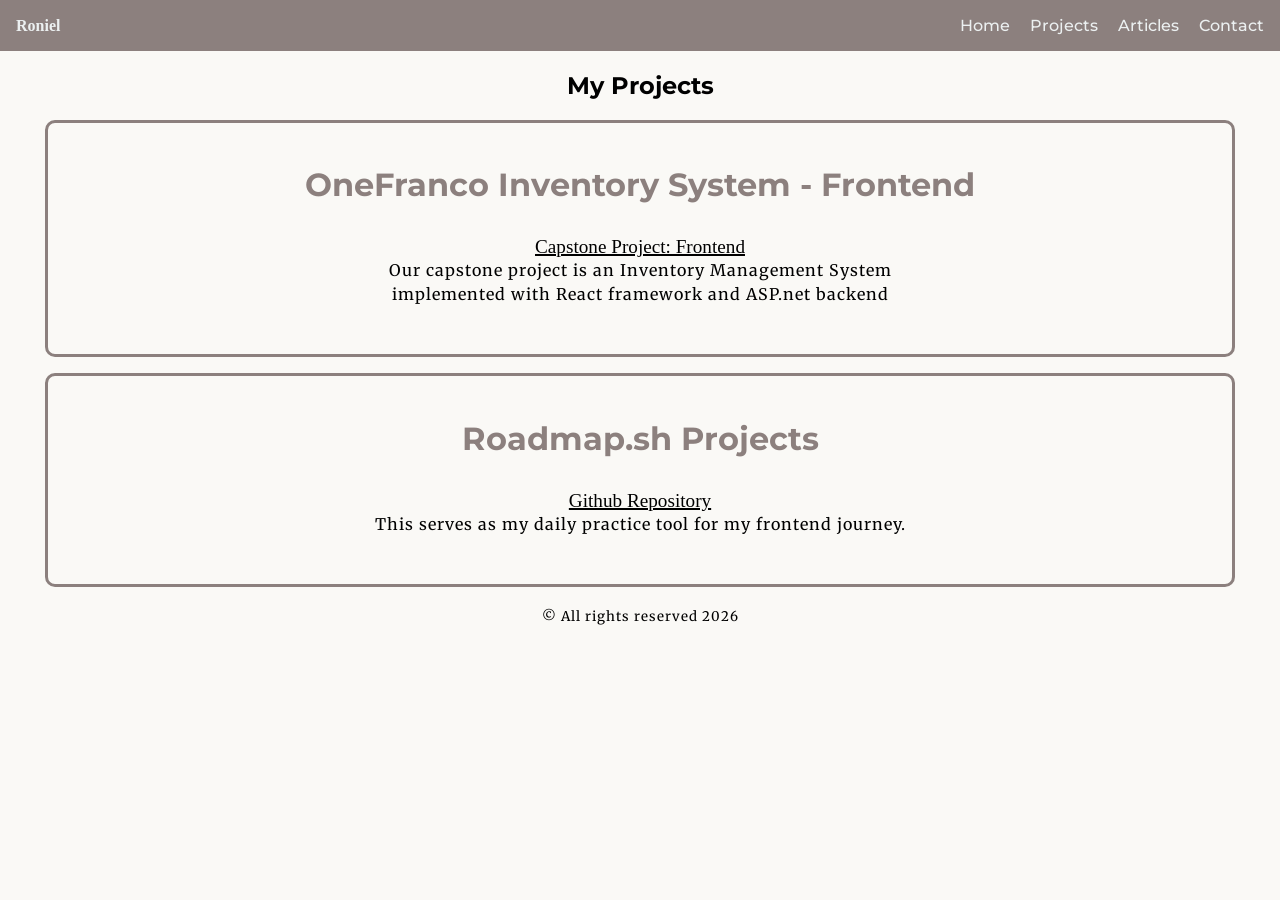
<file: html-projects/personal-portfolio/projects.html>
<!DOCTYPE html>
<html lang="en">
<head>
    <meta charset="UTF-8">
    <meta name="viewport" content="width=device-width, initial-scale=1.0">
    <title>Basic HTML Website - Projects</title>
     <link rel="icon" type="image/x-icon" href="/assets/favicon.png">
    <meta name="description" content="A basic html website project of Roadmap.sh." />
    <meta name="robots" content="index, follow" />
    <link rel="preconnect" href="https://fonts.googleapis.com">
<link rel="preconnect" href="https://fonts.gstatic.com" crossorigin>
<link href="https://fonts.googleapis.com/css2?family=Montserrat:ital,wght@0,100..900;1,100..900&display=swap" rel="stylesheet">
<link href="https://fonts.googleapis.com/css2?family=Merriweather:ital,opsz,wght@0,18..144,300..900;1,18..144,300..900&family=Montserrat:ital,wght@0,100..900;1,100..900&display=swap" rel="stylesheet">
<link rel="stylesheet" href="style.css">
</head>
<body>
    <header>
    <nav class = "navbar">
        <strong> Roniel</strong>
         <ul class = "nav-links">
            <li><a href="index.html">Home</a></li>
            <li><a href="projects.html">Projects</a></li>
            <li><a href="articles.html">Articles</a></li>
            <li><a href="contact.html">Contact</a></li>
         </ul>
    </nav>
    </header>

    <main>
        
        <section class="projects-page">
            <h1>My Projects</h1>
    <section class="project1"> 
        <h2>OneFranco Inventory System - Frontend</h2>
        <a href="https://github.com/rnldlcn/francos-perfume-frontend">Capstone Project: Frontend</a>
        <p>Our capstone project is an Inventory Management System implemented with React framework and ASP.net backend</p>
    </section>
    <section class="project2">
        <h2>Roadmap.sh Projects</h2>
        <a href="https://github.com/rnldlcn/roadmap.sh-frontend-projects">Github Repository</a>
        <p>This serves as my daily practice tool for my frontend journey.</p>
    </section>
    </section> 
    </main>
    <footer class="footer">
        <p><small>&copy; All rights reserved 2026</small></p>
    </footer>
</body>
</html>
</file>
<file: html-projects/changelog-component/style.css>
body {
    background-color: #f8f9fa;
}

.changelog {
  display: flex;
  flex-direction: column;
  gap: 0;
  max-width: 600px;
  border: 4px solid black;
  border-radius: 10px;
  padding: 20px;
}

.changelog-title{
    display: flex;
  flex-direction: column; /* Stacks items vertically */
  align-items: center;    /* Centers elements horizontally */
  text-align: center; 
  margin-bottom:30px;
}
.changelog-title h1, .changelog-title p{
    margin: 3px;
}


.changelog-item{
  display: grid;
  grid-template-columns: 1fr 40px 2fr; 
  align-items: center;

}

.changelog h4{
    text-align: right;
    color: #94a3b8;
    font-size: 14px;

}

.changelog-divider{
    position: relative;
  display: flex;
  justify-content: center;
  align-items: center;
  height: 100%;
  min-height: 60px; 
}

.changelog-divider::before {
  content: '';
  position: absolute;
  top: 0;
  bottom: 0;
  left: 50%;
  transform: translateX(-50%);
  width: 1px;
  background-color: #334155;
}

.changelog-dot{
      position: relative;
  z-index: 1;
  width: 12px;
  height: 12px;
  border-radius: 50%;
  background-color: #1e293b;
}

.changelog-content{
    color: #1e293b;
  font-weight: 500;
  font-size: 15px;
}

.changelog-button{
    background-color: black;
    color: white;
  border-radius: 7px;
    max-width: 200px;
     display: block;
  margin-left: auto;    
  margin-right: auto;     
  padding: 8px 16px;
  margin-top: 30px;
  cursor: pointer;

}
</file>
<file: html-projects/personal-portfolio/style.css>
:root {
  --primary-color:  #FAF9F6;
  --accent-color: #8C807E;
  --bg-dark: #2c3e50;
  --text-light: #ecf0f1;
}

body{
    background-color: var(--primary-color);
    margin: 0;
  padding: 0;
}

ul{
    list-style-type: none;
    font-size: 13px;
    padding: 0;
    margin: 0;
    display: flex;
    gap: 6px
}

nav{
    display: flex;
    justify-content: space-between;
    align-items: center;
    padding: 1rem;
    background-color: var(--accent-color);
    color: var(--text-light);
}

nav a{
    text-decoration: none;
    color: var(--text-light);
    font-family: 'Montserrat', sans-serif;
    font-weight: 500;
}

h1,h2{
    font-family: 'Montserrat', sans-serif;
    text-align: center;
    
}

p{
    font-family: 'Merriweather', serif;
    text-align: center;
    line-height: 1.5;
    margin: 0 auto;
    max-width: 600px;
    letter-spacing: 1px;
}

.hero-section{
    text-align: center;
    padding: 1rem;
    background-color: var(--accent-color);
    background-image: linear-gradient(rgba(0, 0, 0, 0.8), rgba(0, 0, 0, 0.5)),url('/html-projects/personal-portfolio/hero-bg.jpg');
    background-size: cover;
    background-position: center;
    background-repeat: no-repeat;
    color: var(--text-light);
    height: 80vh;
    overflow-wrap: break-word;
    font-size: 1.2rem;
}

.hero-section h1{
    font-size: 4rem;
    margin-bottom: 1rem;
}

.projects, .work-experience, .education, .project1, .project2, .contact{
    
     border: 3px solid var(--accent-color);
     margin: 1rem auto;
     padding-top: 1rem;
     padding-bottom: 3rem;
     padding-left: 1rem;
     padding-right: 1rem;
     border-radius: 10px;
     text-align: center;
     width: 90%;
     
     
}


.projects h2, .work-experience h2, .education h2, .projects-page h2{
    font-size: 2rem;
    margin-bottom: 2rem;
    color: var(--accent-color);
}

.projects a, .projects-page a{ 
    text-decoration: underline black 2px;
    color: black;
    font-size: 1.2rem;
}

.reviews{
    margin: 2rem auto;
    padding: 1rem;
    overflow-wrap: break-word;
    width: 90%;
    
}

.reviews blockquote{
    font-style: italic;
    margin: 1rem auto;
    max-width: 600px;
    line-height: 1.5;
    padding : 1rem;
    border: 1px solid var(--accent-color);
    border-radius: 10px;
}

@media (min-width: 768px) {
    .boxes{
        display: grid;
        grid-template-columns: 1fr 1fr 1fr;
        gap: 5px;    
    }
    .nav-links{
        gap: 20px;
        font-size: 16px;
    }
    .contact{

     width: 30%;
     
}
}
</file>
<file: html-projects/testimonial-cards/style.css>
body{
    background-color: #FAF9F6;
    margin: 0;
}

.testimonial1-container{
    border: 1px solid black;
    max-width: 400px;
    display:block;
    padding: 5px;
    font-family: sans-serif;
}

.testimonial1-message-container{
  position: relative;             
  background-color: #1e1e1e;      
  color: #ffffff;
  padding: 15px;
  border-radius: 20px;
}

.testimonial1-message-container::after {
  content: "";
  position: absolute;
  bottom: -14px;                  
  left: 20px;                     
  border-width: 15px 15px 0 15px; 
  border-style: solid;
  border-color: #1e1e1e transparent transparent transparent; 
}

.testimonial1-customerinfo{
    display: flex;
    padding-left:40px;
    align-items: center;
    gap:15px;
}

.testimonial1-customerinfo img{
    width: 75px;
    height: 75px;
    border-radius: 100%;
}

.customer1-details h4{
    margin: 0 0 4px 0;
    font-size: 1.2rem;
}
.customer1-details p{
    margin:0;
    color:#555;
}


/*Testimonial card 2 */

.testimonial2-container{
    border: 3px solid black;
    border-radius: 15px;
    max-width: 400px;
    display:block;
    padding: 30px;
    font-family: sans-serif;
}
.testimonial2-message-container{      
  font-size: 1.2rem;  
  margin:0;   
}
.testimonial2-customerinfo{
    display: flex;
    align-items: center;
    gap:15px;
}

.testimonial2-customerinfo img{
    width: 75px;
    height: 75px;
    border-radius: 100%;
}

.customer2-details h4{
    margin: 0 0 4px 0;
    font-size: 1.2rem;
}
.customer2-details p{
    margin:0;
    color:#555;
}
</file>
